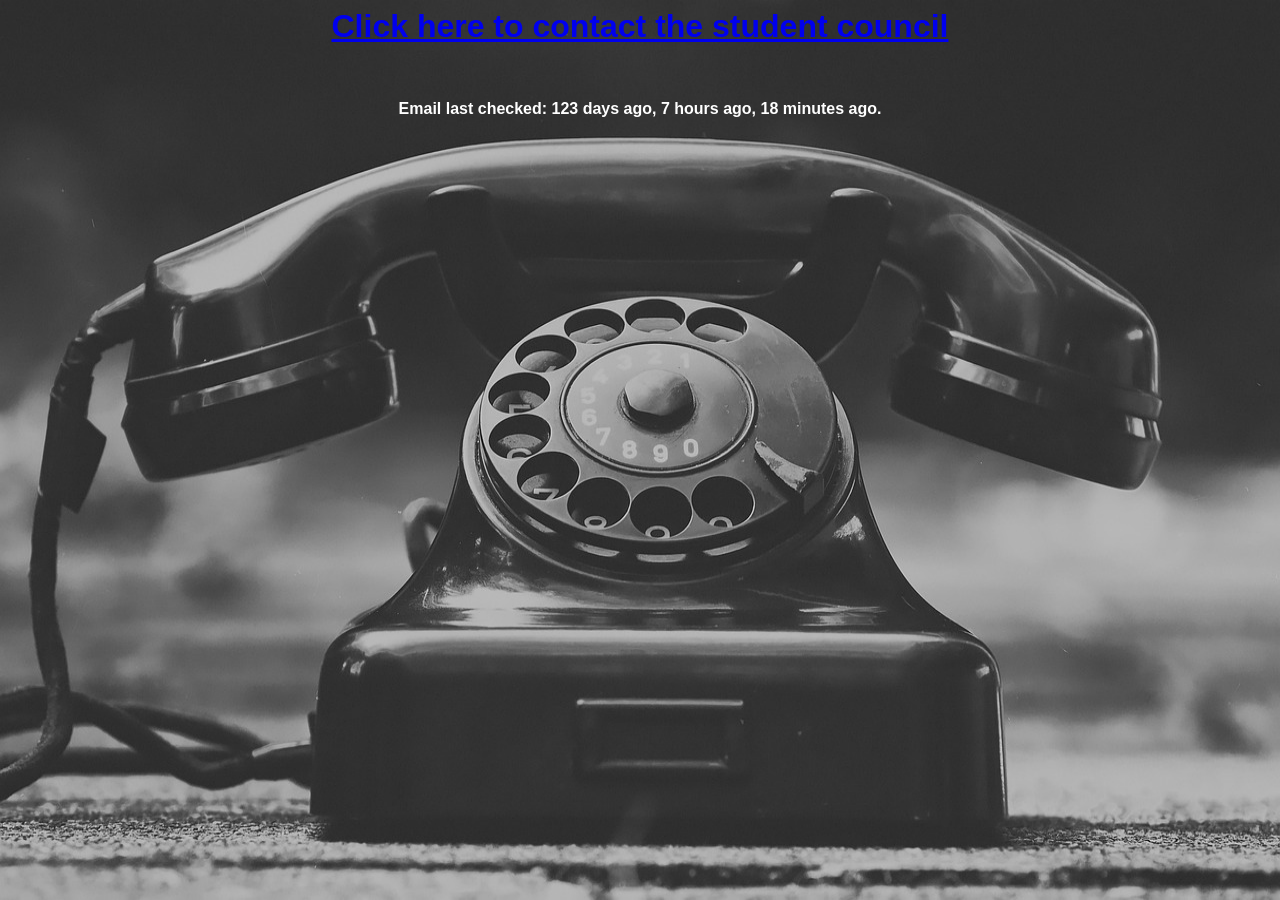
<file: Contact/index.html>
<html>
    <head>
    </head>
    <body>
        
        <a href="mailto:aisbstudentcouncil26@gmail.com"><h1>Click here to contact the student council</h1></a>
        <br>
        <p id="lastChecked">Email last checked: XX days ago, XX hours ago, XX minutes ago.</p>
        <img id="backgroundimage" src="../Images/Telepon.jpg"></img>
        
        <script>
            async function getData()
            {
                const response = await fetch("../data.json");
                var data = null;
                var UTCLastChecked = -1;

                if (response.ok)
                {
                    data = await response.json();
                    console.log(data);
                    UTCLastChecked = data.lastcheckedUTC;
                }
                
                const UTC=Math.floor(Date.now() / 1000);
                
                
                var dif = UTC - UTCLastChecked;
                //Note: will have to change this every time email is checked,
                // could be a pain in the bum,
                //might fix later
                const checkedText = document.getElementById("lastChecked");

                const lastcheckeddaysago = Math.floor(dif / 86400)
                dif = dif - lastcheckeddaysago * 86400
                const lastcheckedhoursago = Math.floor(dif / 3600)
                dif = dif - lastcheckedhoursago * 3600
                const lastcheckedminutesago = Math.floor(dif / 60)
                dif = dif - lastcheckedminutesago * 60
                
                if (UTCLastChecked != -1)
                {
                    checkedText.innerHTML = "Email last checked: " + lastcheckeddaysago + " days ago, " + lastcheckedhoursago + " hours ago, " + lastcheckedminutesago + " minutes ago."
                }
            }
            getData();
            
            
           
            
        </script>
        <link rel="stylesheet" href="../style.css">
        <style>
            body{
                color: white;
                -webkit-text-stroke: 0px black;
            }
        </style>
    </body>
</html>
</file>
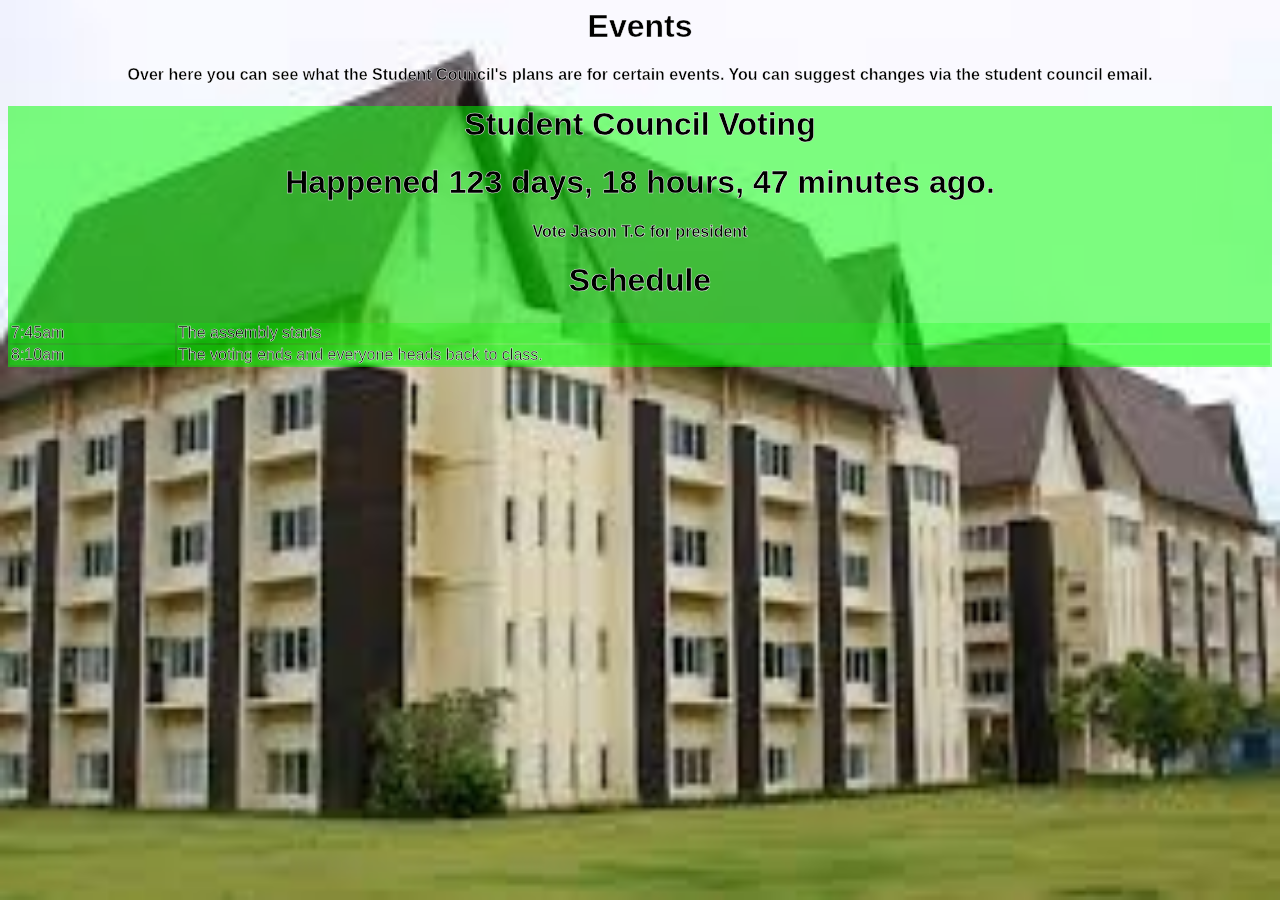
<file: Updates/index.html>
<html>
    <head>
    </head>
    <body>
        <img id="backgroundimage" src="../Images/backgroundimage.jfif"></img>
        <h1>Events</h1>
        <p>Over here you can see what the Student Council's plans are for certain events. You can suggest changes via the student council email.</p>
         
        
        
        <style>
            body{
                text-align: center;
            }
        </style>
        <link rel="stylesheet" href="../style.css">

        <script>

            function getDHM(difa)
            {
                var dif = difa;
                const lastcheckeddaysago = Math.floor(dif / 86400)
                dif = dif - lastcheckeddaysago * 86400
                const lastcheckedhoursago = Math.floor(dif / 3600)
                dif = dif - lastcheckedhoursago * 3600
                const lastcheckedminutesago = Math.floor(dif / 60)
                dif = dif - lastcheckedminutesago * 60
                return [lastcheckeddaysago,lastcheckedhoursago,lastcheckedminutesago]
            }

            function createTable(data,appendTo,cellStyle) {
                const table = document.createElement('table');
                const tbody = document.createElement('tbody');

                data.forEach(item => {
                    console.log(item);
                    const row = document.createElement('tr');
                    Object.values(item).forEach(value => {
                        console.log(value);
                        const cell = document.createElement('td');
                        cell.style = cellStyle;
                        cell.textContent = value;
                        row.appendChild(cell);
                    });
                    tbody.appendChild(row);
                });

                table.appendChild(tbody);
                return table
            }

            async function getData()
            {
                const response = await fetch("events.json");
                var data = null;
                if (response.ok)
                {
                    data = await response.json();
                }
                // var data = {events : 
                //     {StudentCouncilVoting: {DisplayName : "Student Council Voting",
                //     UnixTimeStamp:1785715200,Color:"rgba(0,255,0,0.5)",
                //     Description : "bippity boppity boo vote jason thomas cochrane for president",
                //     TableData: [{test:"6:00am",test2: "You wake up prepared to vote Jason"},{test:"7:45am",test2:"The Voting Begins..."},{test:"8:10am",test2:"You have to go to stinky boring class"}],
                //     TableCellStyle: "background-color: rgb(0,255,0.25)",
                //     TableTitle: "Schedule"}}
                // }
                if (data != null)
                {
                    for(var a in data.events)
                    {
                        var e = data.events[a];
                        var displayname = e.DisplayName;
                        console.log(e);
                        console.log(displayname);

                        var show = e.Show

                        if (show != null && show != -1)
                        {
                         
                            var UnixTimeStamp = e.UnixTimeStamp;
                            var difTS = UnixTimeStamp - Math.floor(( Date.now()) / 1000)

                            var newPanel = document.createElement("div");
                            newPanel.className="panel"
                            document.body.appendChild(newPanel)

                            
                            
                            
                            var dn = document.createElement("h1");
                            dn.innerHTML = displayname;
                            newPanel.appendChild(dn);

                            
                            if (UnixTimeStamp != null && UnixTimeStamp != -1)
                            {
                                var timeText = document.createElement("h1")
                                if (difTS > 0)
                                {
                                    var DHM = getDHM(difTS);
                                    timeText.innerHTML = "Happening in " + DHM[0] + " days, " + DHM[1] + " hours, " + DHM[2] + " minutes."
                                
                                }
                                else
                                {
                                    var DHM = getDHM(-difTS);
                                    timeText.innerHTML = "Happened " + DHM[0] + " days, " + DHM[1] + " hours, " + DHM[2] + " minutes  ago."
                                
                                }
                                newPanel.appendChild(timeText);
                            }
                            

                            var color = e.Color;
                            var bgIMG = e.BackgroundImage
                            if (bgIMG == null)
                            {
                                
                                if (color != null)
                                {
                                    newPanel.style = "background-color: " + color;
                                }
                                
                            }
                            else
                            {
                                newPanel.style="background-image: url(" + bgIMG + "); background-size: cover;background-position: center;background-repeat: no-repeat;"
                            }
                            
                            
                            var desc = e.Description;

                            if (desc != null)
                            {
                                var ElementDesc = document.createElement("p");
                                ElementDesc.innerHTML = desc;
                                newPanel.appendChild(ElementDesc);
                            }

                            var tableData = e.TableData

                            if (tableData != null)
                            {
                                var tableTitle = e.TableTitle;
                                if (tableTitle != null)
                                {
                                    tt = document.createElement("h1")
                                    tt.innerHTML = tableTitle;
                                    newPanel.appendChild(tt);
                                }

                                var cellStyle = e.TableCellStyle;
                                
                                
                                if (cellStyle == null)
                                {
                                    cellStyle = "border: 2px solid black"
                                }
                                table = createTable(tableData,newPanel,cellStyle);

                                
                                table.style = "width: 100%"
                                
                                
                                newPanel.appendChild(table);
                            }
                            
                            var tc = e.TextColor

                            if (tc != null)
                            {
                                console.log(tc);
                                newPanel.style.webkitTextFillColor = tc;
                            }
                        }
                        
                    }
                }
            }
            getData();
        </script>
    </body>

</html>
</file>
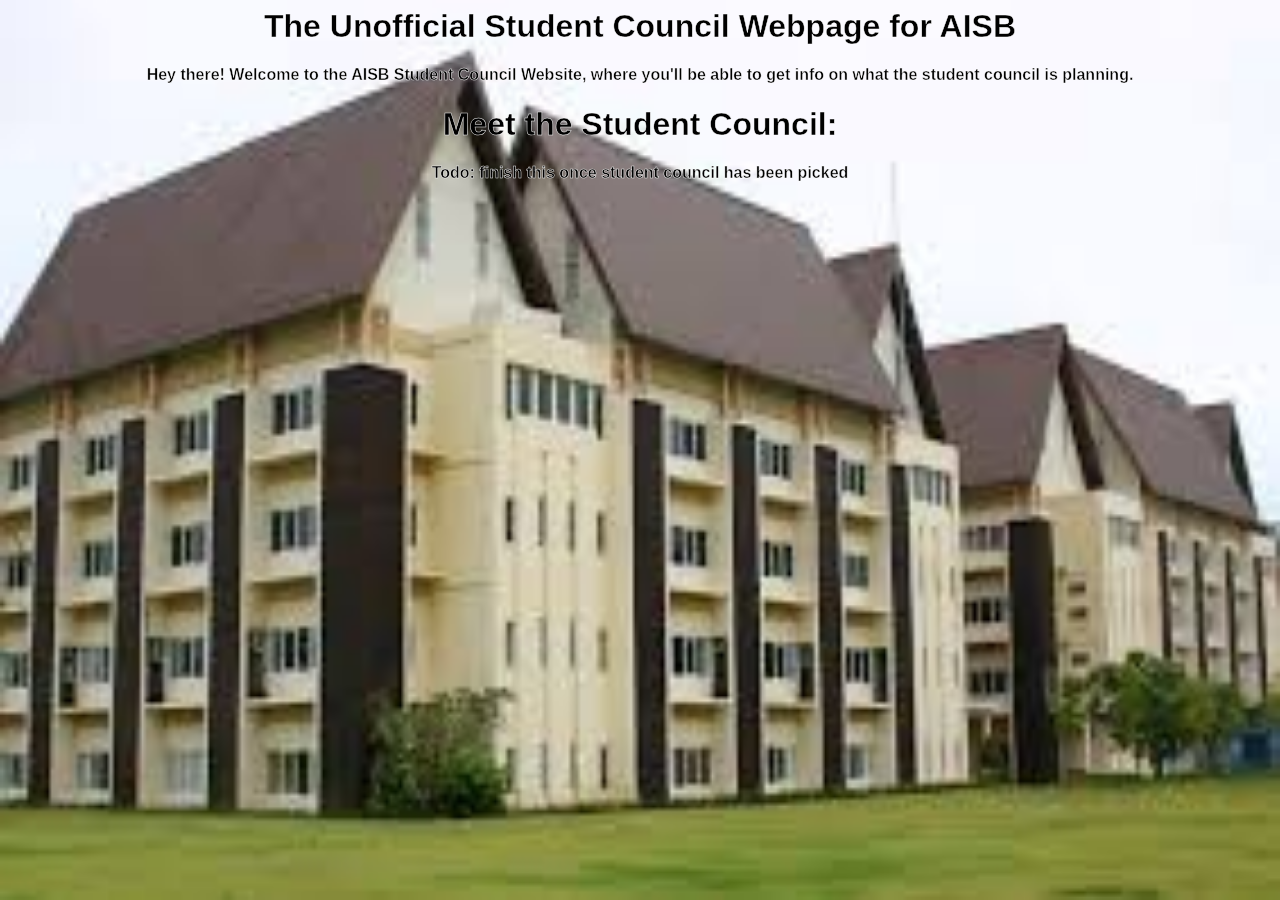
<file: home.html>
<html>
    <head>
    </head>
    <body>
        <img id="backgroundimage" src="Images/backgroundimage.jfif"></img>
        <h1>The Unofficial Student Council Webpage for AISB</h1>
        <link rel="stylesheet" href="style.css">
        <p>Hey there! Welcome to the AISB Student Council Website, where you'll be able to get info on what the student council is planning.</p>
        <h1>Meet the Student Council:</h1>
        <p>Todo: finish this once student council has been picked</p>
        
        
        <link rel="stylesheet" href="style.css">
    </body>
</html>
</file>
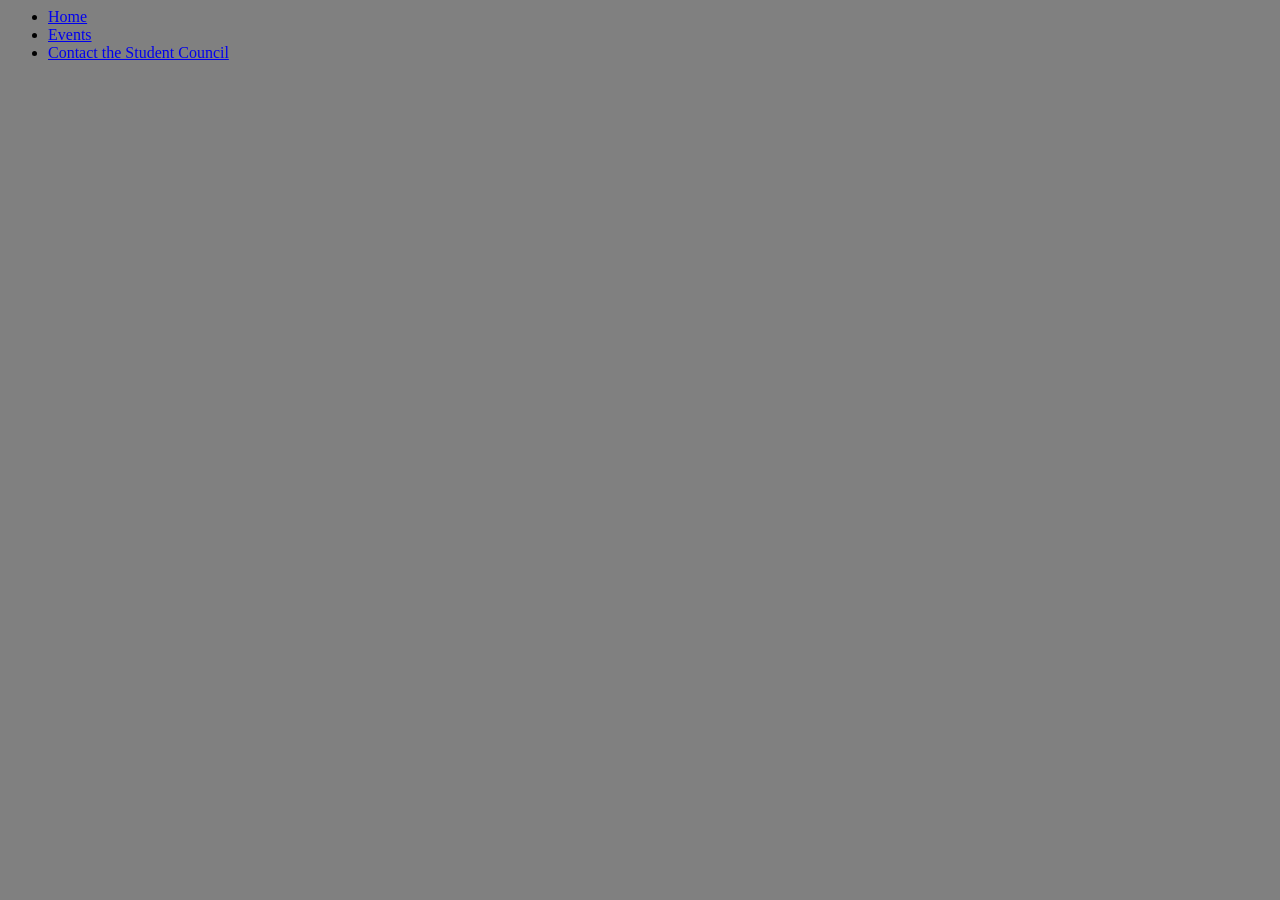
<file: leftbar.html>
<html>
    <head>
    </head>
    <body>
        <ul>
            <li><a href="home.html" target="main">Home</a></li>
            <li><a href="Updates/index.html" target="main">Events</a></li>
            <li><a target = "main" href="Contact/index.html">Contact the Student Council</a>
        </ul>
        <style>
            body{
                background-color: grey;
            }
        </style>
    </body>
    
</html>
</file>
<file: style.css>
body{
    text-align: center;
    -webkit-text-stroke: 0.5px white;
    font-weight: bold;
    font-family:sans-serif;
    
    
}

#backgroundimage{
    position:absolute;
    width: 100%;
    height: 100%;
    right:0%;
    top:0%;
    z-index: -1;
}

.panel{
    border-color: 2px black;
    background-color: rgba(0, 0, 0, 0.507);
    text-align: center;
    
}
</file>
